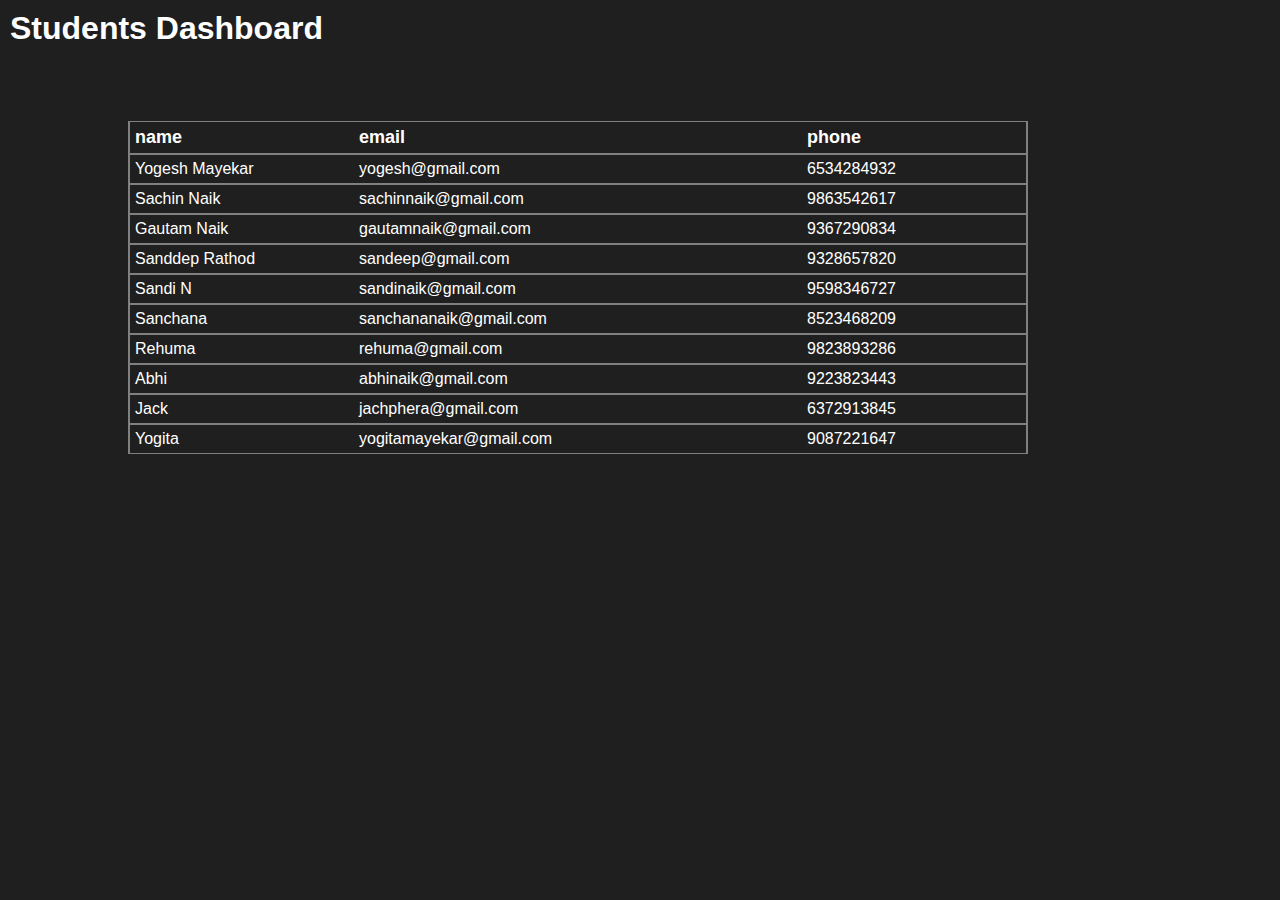
<file: Web Development- Assignments/Assignment 3 -WebDev/Q10/index.html>
<!DOCTYPE html>
<html lang="en">
<head>
    <meta charset="UTF-8">
    <meta name="viewport" content="width=device-width, initial-scale=1.0">
    <link rel="stylesheet" href="style.css">
    <title>Student dashboard</title>
</head>
<body>
    <main>
        <h1>Students dashboard</h1>
        <div class="container1">
            <div class="name">
                <p class="special">name</p>
                <p>Yogesh Mayekar</p>
                <p>Sachin Naik</p>
                <p>Gautam Naik</p>
                <p>Sanddep Rathod</p>
                <p>Sandi N</p>
                <p>Sanchana</p>
                <p>Rehuma</p>
                <p>Abhi</p>
                <p>Jack</p>
                <p>Yogita</p>
            </div>
            <div class="email">
                <p class="special">email</p>
                <p>yogesh@gmail.com</p>
                <p>sachinnaik@gmail.com</p>
                <p>gautamnaik@gmail.com</p>
                <p>sandeep@gmail.com</p>
                <p>sandinaik@gmail.com</p>
                <p>sanchananaik@gmail.com</p>
                <p>rehuma@gmail.com</p>
                <p>abhinaik@gmail.com</p>
                <p>jachphera@gmail.com</p>
                <p>yogitamayekar@gmail.com</p>
            </div>

            <div class="phone">
                <p class="special">phone</p>
                <p>6534284932</p>
                <p>9863542617</p>
                <p>9367290834</p>
                <p>9328657820</p>
                <p>9598346727</p>
                <p>8523468209</p>
                <p>9823893286</p>
                <p>9223823443</p>
                <p>6372913845</p>
                <p>9087221647</p>
            </div>
        </div>
    </main>
</body>
</html>
</file>
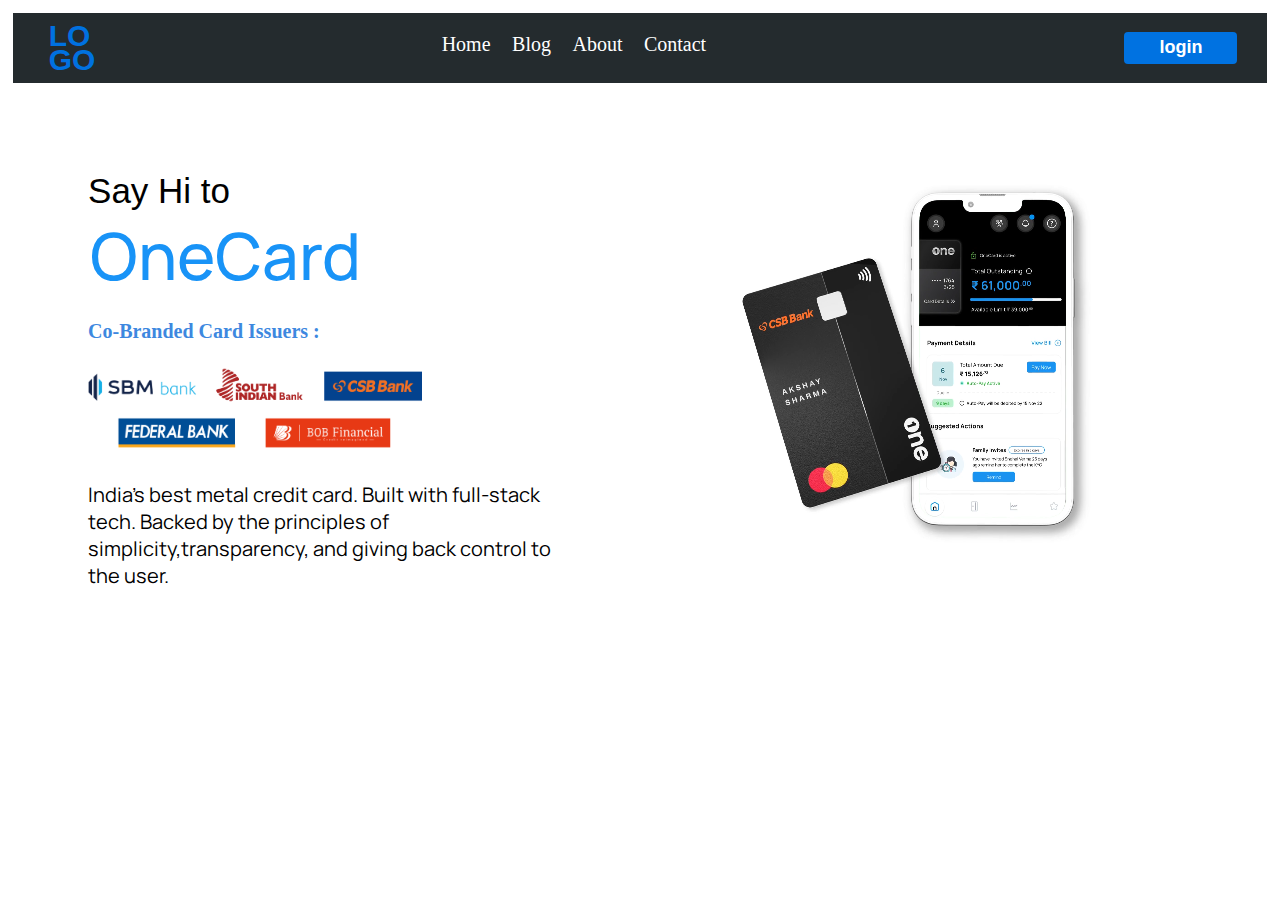
<file: Web Development- Assignments/Assignment 3 -WebDev/Q6/index.html>
<!DOCTYPE html>
<html lang="en">

<head>
    <meta charset="UTF-8">
    <meta name="viewport" content="width=device-width, initial-scale=1.0">
    <link rel="stylesheet" href="style.css">
    <link rel="stylesheet" href="container1.css">
    <title>Assignment 3</title>
</head>

<body>
    <header>
        <nav class="navbar">
            <div class="logo">
                <h1>LO <br>GO</h1>
            </div>
            <div class="navigation_link">
                <ul>
                    <li><a href="#">Home</a></li>
                    <li><a href="#">blog</a></li>
                    <li><a href="#">about</a></li>
                    <li><a href="#">contact</a></li>
                </ul>
            </div>
            <div class="button">
                <button>login</button>
            </div>

            <div class="hamburger_menu">
                <input type="checkbox">
                <div class="hamberguer_line">
                    <span class="line line1"></span>
                    <span class="line line2"></span>
                    <span class="line line3"></span>
                </div>
                <ul class="menu_iteam">
                    <li><a href="#">Home</a></li>
                    <li><a href="#">blog</a></li>
                    <li><a href="#">about</a></li>
                    <li><a href="#">contact</a></li>
                    <button>login</button>
                </ul>
            </div>
        </nav>
    </header>

    <main>
        <div class="container1">
            <div class="section section1">
                <div class="box1">
                    <span class="small_heading">Say Hi to</span>
                    <br>
                    <span class="big_heading">OneCard</span>
                </div>
                <div class="box2">
                    <span>co-branded card issuers :</span>
                </div>
                <div class="box3">
                    <img src="./pic.png" alt="">
                </div>
                <div class="box4">
                    <p>India's best metal credit card. Built with full-stack tech. Backed by the principles of
                        simplicity,transparency, and giving back control to the user.</p>
                </div>
            </div>
            <div class="section section2">
                <video autoplay muted loop>
                    <source src="./getOneCard.mp4" type="video/mp4">
                </video>
            </div>
        </div>
    </main>
</body>

</html>
</file>
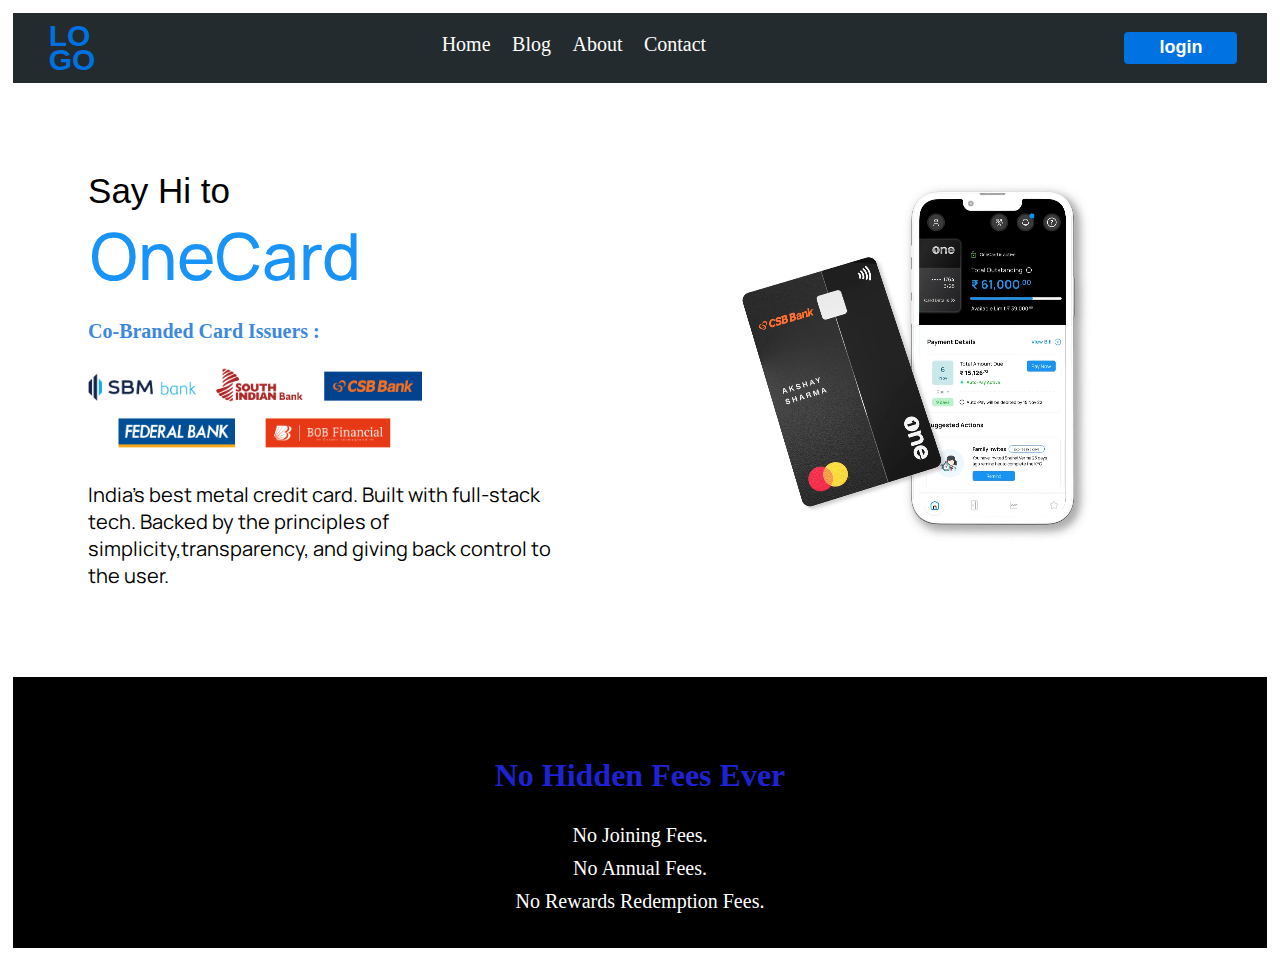
<file: Web Development- Assignments/Assignment 3 -WebDev/Q8/index.html>
<!DOCTYPE html>
<html lang="en">

<head>
    <meta charset="UTF-8">
    <meta name="viewport" content="width=device-width, initial-scale=1.0">
    <link rel="stylesheet" href="style.css">
    <title>responsive site</title>
</head>

<body>
    <header>
        <nav class="navbar">
            <div class="logo">
                <h1>LO <br>GO</h1>
            </div>
            <div class="navigation_link">
                <ul>
                    <li><a href="#">Home</a></li>
                    <li><a href="#">blog</a></li>
                    <li><a href="#">about</a></li>
                    <li><a href="#">contact</a></li>
                </ul>
            </div>
            <div class="button">
                <button>login</button>
            </div>

            <div class="hamburger_menu">
                <input type="checkbox">
                <div class="hamberguer_line">
                    <span class="line line1"></span>
                    <span class="line line2"></span>
                    <span class="line line3"></span>
                </div>
                <ul class="menu_iteam">
                    <li><a href="#">Home</a></li>
                    <li><a href="#">blog</a></li>
                    <li><a href="#">about</a></li>
                    <li><a href="#">contact</a></li>
                    <button>login</button>
                </ul>
            </div>
        </nav>
    </header>

    <main>
        <div class="container1">
            <div class="section section1">
                <div class="box1">
                    <span class="small_heading">Say Hi to</span>
                    <br>
                    <span class="big_heading">OneCard</span>
                </div>
                <div class="box2">
                    <span>co-branded card issuers :</span>
                </div>
                <div class="box3">
                    <img src="../Q6/pic.png" alt="">
                </div>
                <div class="box4">
                    <p>India's best metal credit card. Built with full-stack tech. Backed by the principles of
                        simplicity,transparency, and giving back control to the user.</p>
                </div>
            </div>
            <div class="section section2">
                <video autoplay muted loop>
                    <source src="../Q6/getOneCard.mp4" type="video/mp4">
                </video>
            </div>
        </div>
    </main>

    <footer>
        <div class="container2">
           <div class="block1">
            <h1>No hidden fees ever</h1>
           </div>
           <div class="block2">
            <p>no joining fees.</p>
            <p>no annual fees.</p>
            <p>no rewards redemption fees.</p>
           </div>
        </div>
    </footer>
</body>

</html>
</file>
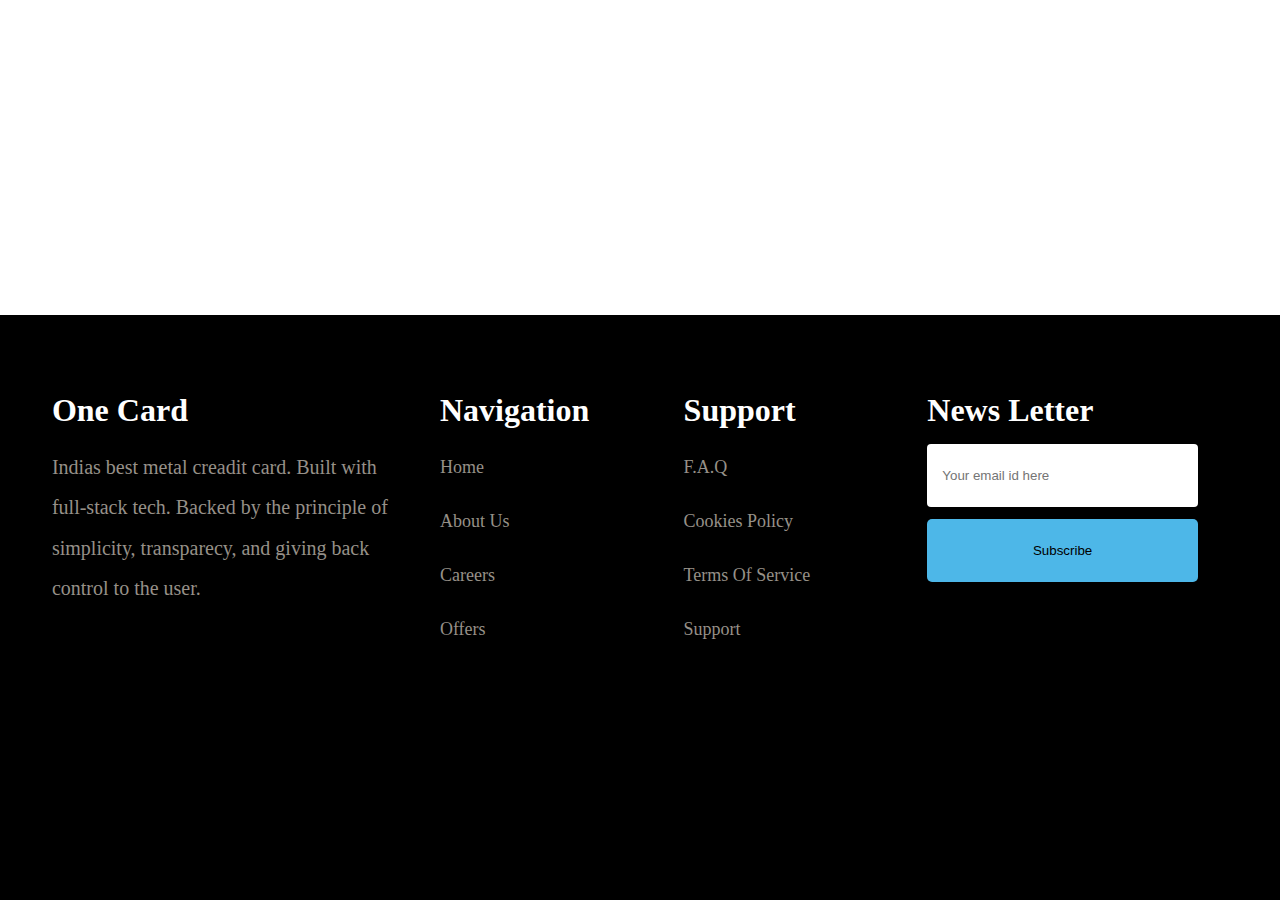
<file: Web Development- Assignments/Assignment 3 -WebDev/Q9/index.html>
<!DOCTYPE html>
<html lang="en">
<head>
    <meta charset="UTF-8">
    <meta name="viewport" content="width=device-width, initial-scale=1.0">
    <link rel="stylesheet" href="./Style.css">
    <title>Responsive Footer</title>
</head>
<body>
    <footer>
        <div class="container">
            <div class="item1">
                <h1>One Card</h1>
                <p>Indias best metal creadit card. Built with full-stack tech. Backed by the principle of simplicity, transparecy, and giving back control to the user.</p>
            </div>
            <div class="item2">
                <h1>Navigation</h1>
                <ul>
                    <li>Home</li>
                    <li>About Us</li>
                    <li>Careers</li>
                    <li>Offers</li>
                </ul>
            </div>
            <div class="item3">
                <h1>Support</h1>
                <ul>
                    <li>F.A.Q</li>
                    <li>Cookies Policy</li>
                    <li>Terms Of Service</li>
                    <li>Support</li>
                </ul>
            </div>
            <div class="item4">
                <h1>News Letter</h1>
                <form action="" class="form1">
                    <input type="email" placeholder="Your email id here" name="email">
                    <button>Subscribe</button>
                </form>
            </div>
        </div>
    </footer>
</body>
</html>
</file>
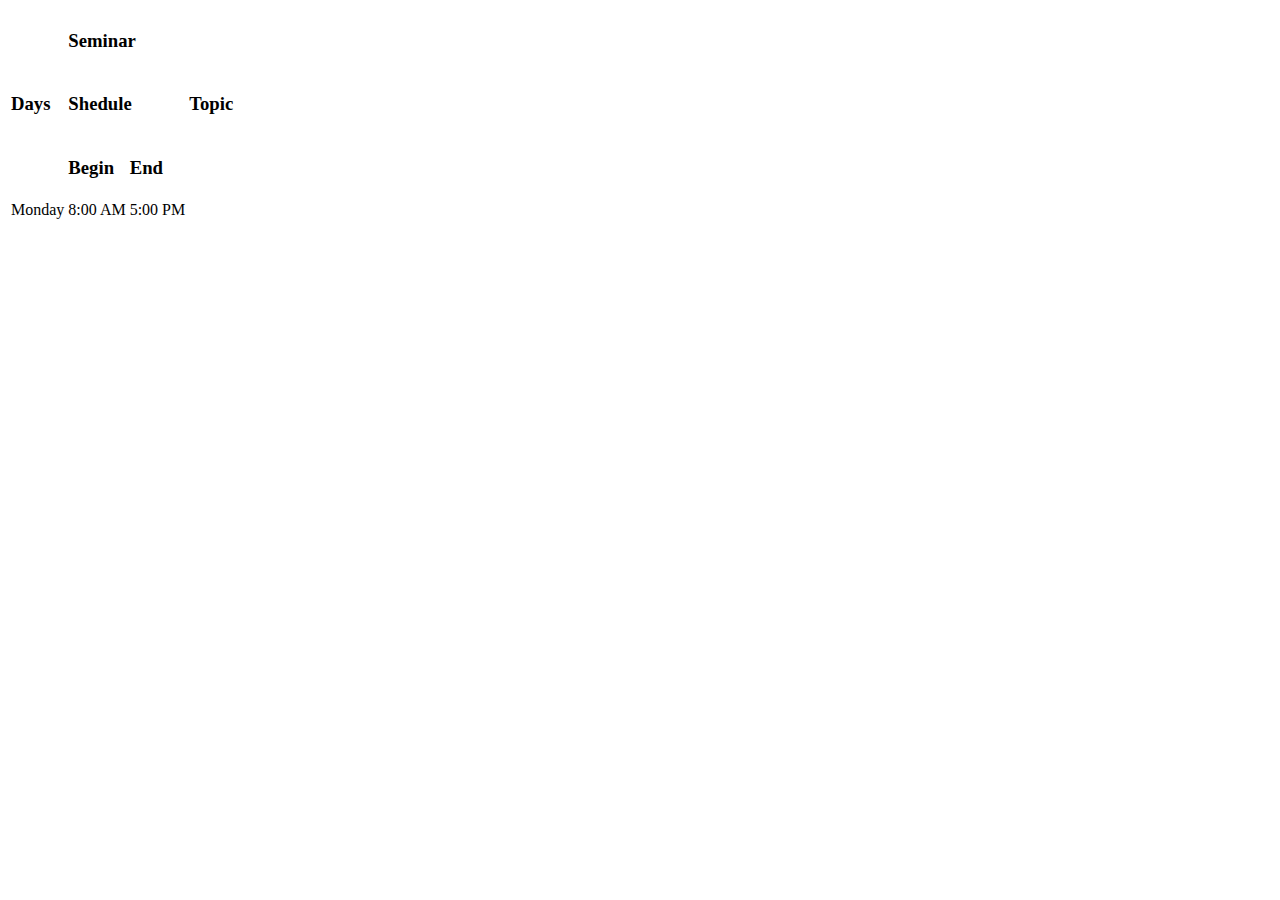
<file: Web Development- Assignments/Assignment 1 - WebDev/Q10.html>
<!-- Q.10 Write Html code so that it looks like the below image -->
<!DOCTYPE html>
<html lang="en">
<head>
    <meta charset="UTF-8">
    <meta name="viewport" content="width=device-width, initial-scale=1.0">
    <title>Table</title>
</head>
<body>
    <table>
        <thead>
            <tr>
                <td rowspan="3"><h3>Days</h3></td>
                <td colspan="2"><h3>Seminar</h3></td>
            </tr>
            <tr>
                <td colspan="2"><h3>Shedule</h3></td>
                <td><h3>Topic</h3></td>
            </tr>
            <tr>
                <td><h3>Begin</h3></td>
                <td><h3>End</h3></td>
            </tr>  
        </thead>
        <tbody>
            <tr>
                <td>Monday</td>
                <td>8:00 AM</td>
                <td>5:00 PM</td>
            </tr>
        </tbody>
    </table>
</body>
</html>
</file>
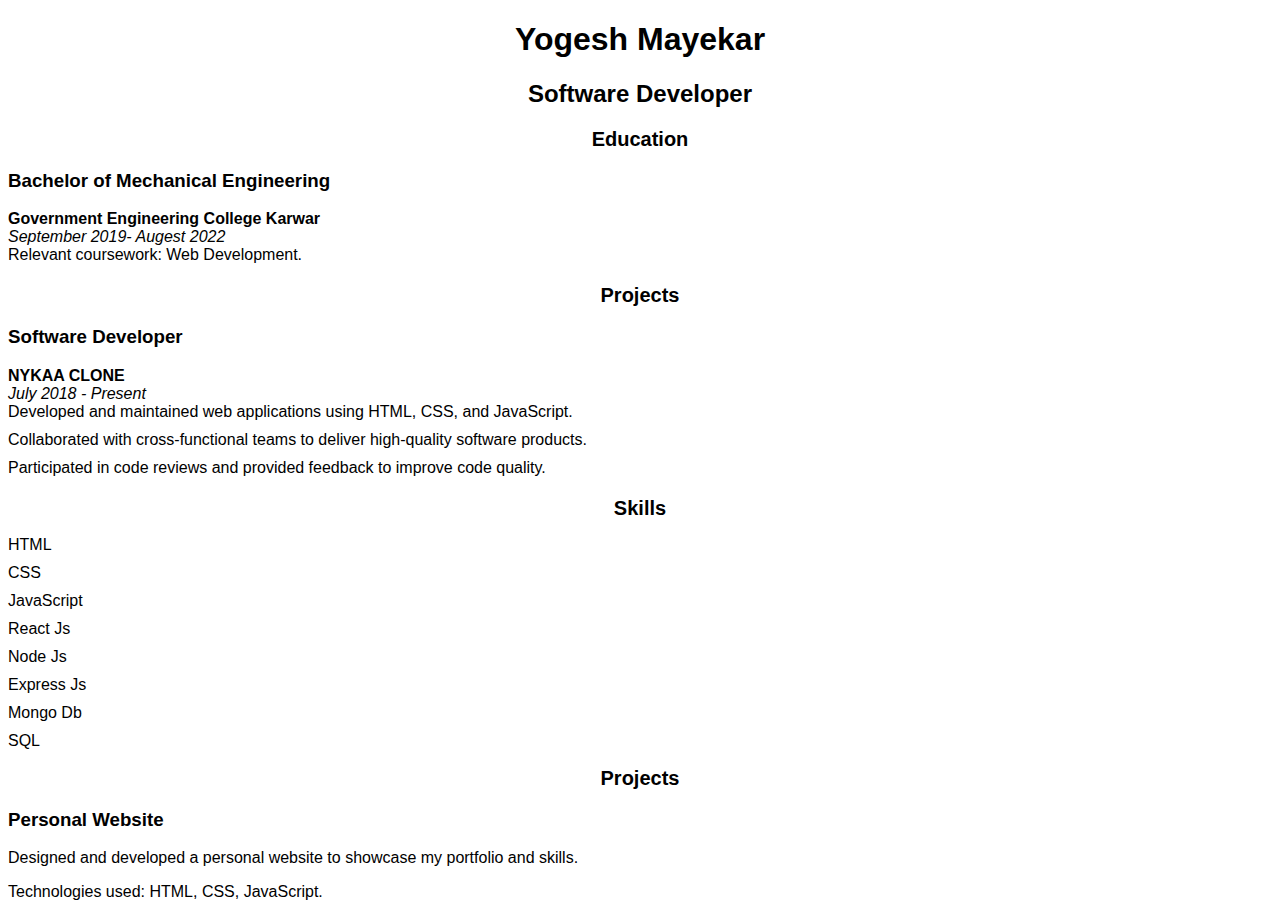
<file: Web Development- Assignments/Assignment 1 - WebDev/Q4.html>
<!DOCTYPE html>
<html>
<head>
  <title>Yogesh Resume</title>
  <style>
    body {
      font-family: Arial, sans-serif;
    }
    
    h1, h2 {
      text-align: center;
    }
    
    ul {
      list-style-type: none;
      padding: 0;
    }
    
    li {
      margin-bottom: 10px;
    }
    
    .section-title {
      font-size: 20px;
      font-weight: bold;
    }
    
    .subheading {
      font-size: 16px;
      font-weight: bold;
    }
    
    .date {
      font-style: italic;
    }
    
    .description {
      margin-bottom: 20px;
    }
  </style>
</head>
<body>
  <h1>Yogesh Mayekar</h1>
  <h2>Software Developer</h2>
  
  <section>
    <h2 class="section-title">Education</h2>
    <ul>
      <li>
        <h3>Bachelor of Mechanical Engineering</h3>
        <div class="subheading">Government Engineering College Karwar</div>
        <div class="date">September 2019- Augest 2022</div>
        <div class="description">Relevant coursework: Web Development.</div>
      </li>
    </ul>
  </section>
  
  <section>
    <h2 class="section-title">Projects</h2>
    <ul>
      <li>
        <h3>Software Developer</h3>
        <div class="subheading">NYKAA CLONE</div>
        <div class="date">July 2018 - Present</div>
        <div class="description">
          <ul>
            <li>Developed and maintained web applications using HTML, CSS, and JavaScript.</li>
            <li>Collaborated with cross-functional teams to deliver high-quality software products.</li>
            <li>Participated in code reviews and provided feedback to improve code quality.</li>
          </ul>
        </div>
      </li>
    </ul>
  </section>
  
  <section>
    <h2 class="section-title">Skills</h2>
    <ul>
      <li>HTML</li>
      <li>CSS</li>
      <li>JavaScript</li>
      <li>React Js</li>
      <li>Node Js</li>
      <li>Express Js</li>
      <li>Mongo Db</li>
      <li>SQL</li>
    </ul>
  </section>
  
  <section>
    <h2 class="section-title">Projects</h2>
    <ul>
      <li>
        <h3>Personal Website</h3>
        <div class="description">
          <p>Designed and developed a personal website to showcase my portfolio and skills.</p>
          <p>Technologies used: HTML, CSS, JavaScript.</p>
        </div>
      </li>
    </ul>
  </section>
  
</body>
</html>
</file>
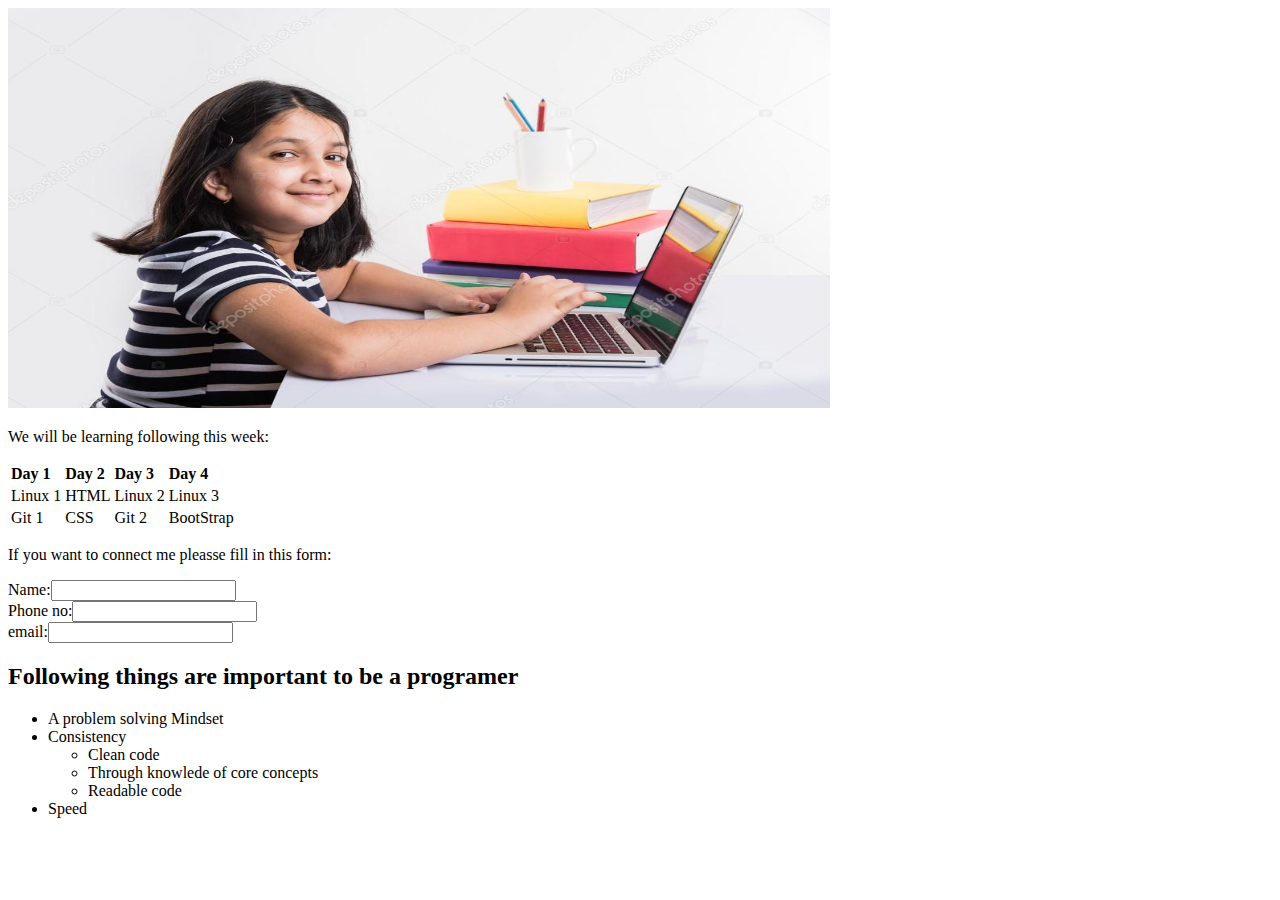
<file: Web Development- Assignments/Assignment 1 - WebDev/Q5.html>
<!-- Q.5 Write HTML code so that it looks like the below image -->
<!DOCTYPE html>
<html lang="en">
<head>
    <meta charset="UTF-8">
    <meta name="viewport" content="width=device-width, initial-scale=1.0">
    <title>Blog</title>
</head>
<body>
    <div>
    <img src="./depositphotos_115402154-stock-photo-cute-little-indian-girl-studying.jpg" width="65%" height="400vh" alt="">
    </div>
    <p>We will be learning following this week:</p>

    <table>
        <thead>
            <tr>
            <td><b>Day 1</b></td>
            <td><b>Day 2</b></td>
            <td><b>Day 3</b></td>
            <td><b>Day 4</b></td>
            </tr>
        </thead>
        <tbody>
            <tr>
                <td>Linux 1</td>
                <td>HTML</td>
                <td>Linux 2</td>
                <td>Linux 3</td>
            </tr>
            <tr>
                <td>Git 1</td>
                <td>CSS</td>
                <td>Git 2</td>
                <td>BootStrap</td>
            </tr>
        </tbody>
    </table>
    
    <form action="">
        <P>If you want to connect me pleasse fill in this form:</P>
        <label for="">Name:</label><input type="text"><br>
        <label for="">Phone no:</label><input type="number"><br>
        <label for="">email:</label><input type="email"><br>
    </form>


    <h2>Following things are important to be a programer </h2>
    <ul>
        <li>A problem solving Mindset</li>
        <li>Consistency
            <ul>
                <li>Clean code</li>
                <li>Through knowlede of core concepts</li>
                <li>Readable code</li>
            </ul>
        </li>
        <li>Speed</li>
    </ul>
</body>
</html>
</file>
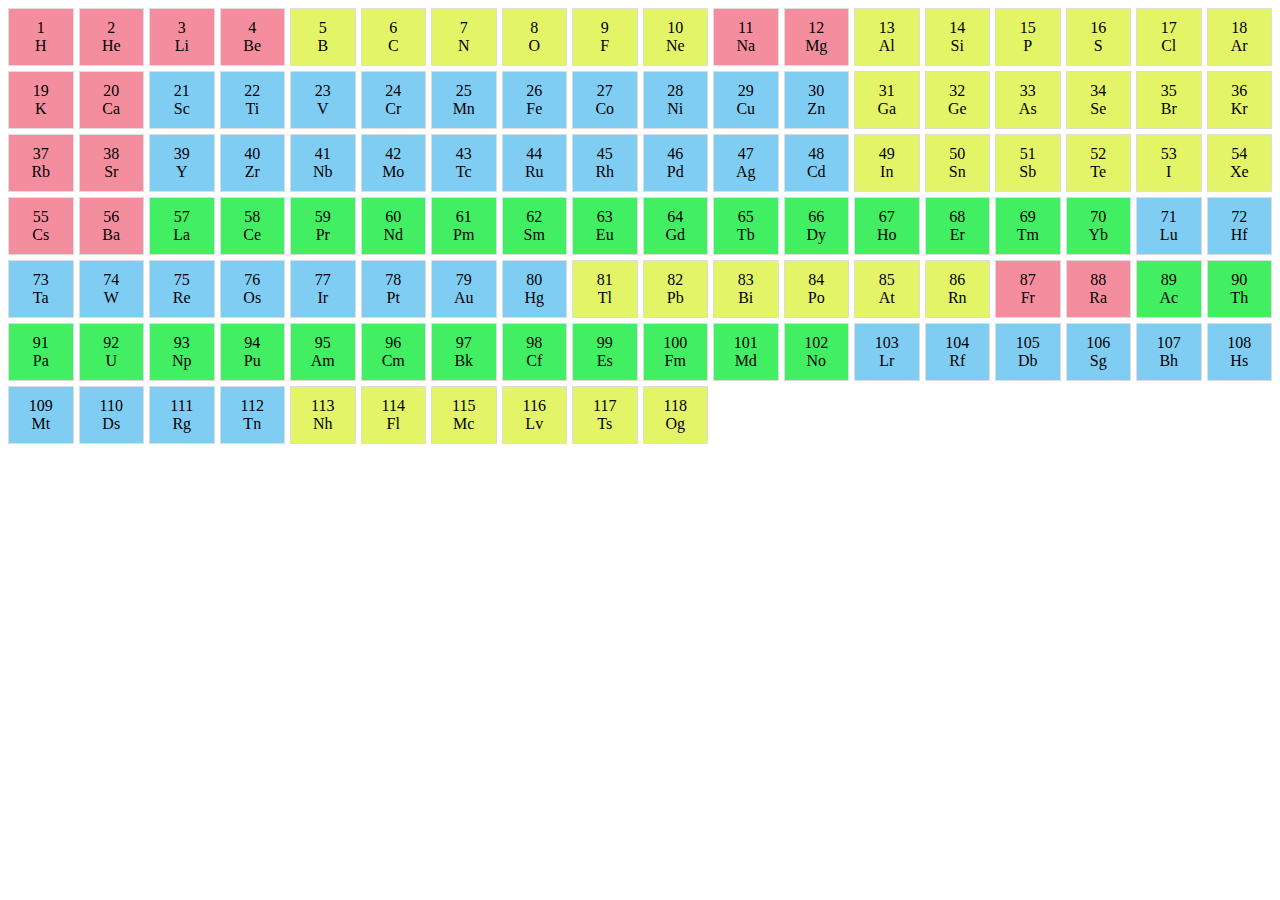
<file: Web Development- Assignments/Assignment 2 -WebDevelopment/perodicTable.html>
<!DOCTYPE html>
<html lang="en">
<head>
    <meta charset="UTF-8">
    <meta name="viewport" content="width=device-width, initial-scale=1.0">
    <title>Perodic Table</title>
</head>
<body>
    <!DOCTYPE html>
<html>
<head>
  <title>Periodic Table</title>
  <style>
    .periodic-table {
      display: grid;
      grid-template-columns: repeat(18, 1fr);
      grid-gap: 5px;
    }
    
    .element {
      border: 1px solid #ddd;
      padding: 10px;
      text-align: center;
    }
    
    .element.symbol {
      font-weight: bold;
      font-size: 18px;
    }
    
    .element.atomic-number {
      font-size: 12px;
    }
    
    .group1 {
      background-color: #f48e9f;
    }
    
    .group2 {
      background-color: #e3f466;
    }

    .group3 {
      background-color: #80cdf4;
    }
    
    .group4 {
      background-color: #42ee62;
    }
    
    /* Add more group styles as needed */
  </style>
</head>
<body>
  <div class="periodic-table">
    <div class="element group1">
      <div class="atomic-number">1</div>
      <div class="symbol">H</div>
    </div>
    <div class="element group1">
      <div class="atomic-number">2</div>
      <div class="symbol">He</div>
    </div>
    <div class="element group1">
      <div class="atomic-number">3</div>
      <div class="symbol">Li</div>
    </div>
    <div class="element group1">
      <div class="atomic-number">4</div>
      <div class="symbol">Be</div>
    </div>
    <div class="element group2">
      <div class="atomic-number">5</div>
      <div class="symbol">B</div>
    </div>
    <div class="element group2">
      <div class="atomic-number">6</div>
      <div class="symbol">C</div>
    </div>
    <div class="element group2">
      <div class="atomic-number">7</div>
      <div class="symbol">N</div>
    </div>
    <div class="element group2">
      <div class="atomic-number">8</div>
      <div class="symbol">O</div>
    </div>
    <div class="element group2">
      <div class="atomic-number">9</div>
      <div class="symbol">F</div>
    </div>
    <div class="element group2">
      <div class="atomic-number">10</div>
      <div class="symbol">Ne</div>
    </div>
    <div class="element group1">
      <div class="atomic-number">11</div>
      <div class="symbol">Na</div>
    </div>
    <div class="element group1">
      <div class="atomic-number">12</div>
      <div class="symbol">Mg</div>
    </div>
    <div class="element group2">
      <div class="atomic-number">13</div>
      <div class="symbol">Al</div>
    </div>
    <div class="element group2">
      <div class="atomic-number">14</div>
      <div class="symbol">Si</div>
    </div>
    <div class="element group2">
      <div class="atomic-number">15</div>
      <div class="symbol">P</div>
    </div>
    <div class="element group2">
      <div class="atomic-number">16</div>
      <div class="symbol">S</div>
    </div>
    <div class="element group2">
      <div class="atomic-number">17</div>
      <div class="symbol">Cl</div>
    </div>
    <div class="element group2">
      <div class="atomic-number">18</div>
      <div class="symbol">Ar</div>
    </div>
    <div class="element group1">
      <div class="atomic-number">19</div>
      <div class="symbol">K</div>
    </div>
    <div class="element group1">
      <div class="atomic-number">20</div>
      <div class="symbol">Ca</div>
    </div>
    <div class="element group3">
      <div class="atomic-number">21</div>
      <div class="symbol">Sc</div>
    </div>
    <div class="element group3">
      <div class="atomic-number">22</div>
      <div class="symbol">Ti</div>
    </div>
    <div class="element group3">
      <div class="atomic-number">23</div>
      <div class="symbol">V</div>
    </div>
    <div class="element group3">
      <div class="atomic-number">24</div>
      <div class="symbol">Cr</div>
    </div>
    <div class="element group3">
      <div class="atomic-number">25</div>
      <div class="symbol">Mn</div>
    </div>
    <div class="element group3">
      <div class="atomic-number">26</div>
      <div class="symbol">Fe</div>
    </div>
    <div class="element group3">
      <div class="atomic-number">27</div>
      <div class="symbol">Co</div>
    </div>
    <div class="element group3">
      <div class="atomic-number">28</div>
      <div class="symbol">Ni</div>
    </div>
    <div class="element group3">
      <div class="atomic-number">29</div>
      <div class="symbol">Cu</div>
    </div>
    <div class="element group3">
      <div class="atomic-number">30</div>
      <div class="symbol">Zn</div>
    </div>
    <div class="element group2">
      <div class="atomic-number">31</div>
      <div class="symbol">Ga</div>
    </div>
    <div class="element group2">
      <div class="atomic-number">32</div>
      <div class="symbol">Ge</div>
    </div>
    <div class="element group2">
      <div class="atomic-number">33</div>
      <div class="symbol">As</div>
    </div>
    <div class="element group2">
      <div class="atomic-number">34</div>
      <div class="symbol">Se</div>
    </div>
    <div class="element group2">
      <div class="atomic-number">35</div>
      <div class="symbol">Br</div>
    </div>
    <div class="element group2">
      <div class="atomic-number">36</div>
      <div class="symbol">Kr</div>
    </div>
    <div class="element group1">
      <div class="atomic-number">37</div>
      <div class="symbol">Rb</div>
    </div>
    <div class="element group1">
      <div class="atomic-number">38</div>
      <div class="symbol">Sr</div>
    </div>
    <div class="element group3">
      <div class="atomic-number">39</div>
      <div class="symbol">Y</div>
    </div>
    <div class="element group3">
      <div class="atomic-number">40</div>
      <div class="symbol">Zr</div>
    </div>
    <div class="element group3">
      <div class="atomic-number">41</div>
      <div class="symbol">Nb</div>
    </div>
    <div class="element group3">
      <div class="atomic-number">42</div>
      <div class="symbol">Mo</div>
    </div>
    <div class="element group3">
      <div class="atomic-number">43</div>
      <div class="symbol">Tc</div>
    </div>
    <div class="element group3">
      <div class="atomic-number">44</div>
      <div class="symbol">Ru</div>
    </div>
    <div class="element group3">
      <div class="atomic-number">45</div>
      <div class="symbol">Rh</div>
    </div>
    <div class="element group3">
      <div class="atomic-number">46</div>
      <div class="symbol">Pd</div>
    </div>
    <div class="element group3">
      <div class="atomic-number">47</div>
      <div class="symbol">Ag</div>
    </div>
    <div class="element group3">
      <div class="atomic-number">48</div>
      <div class="symbol">Cd</div>
    </div>
    <div class="element group2">
      <div class="atomic-number">49</div>
      <div class="symbol">In</div>
    </div>
    <div class="element group2">
      <div class="atomic-number">50</div>
      <div class="symbol">Sn</div>
    </div>
    <div class="element group2">
      <div class="atomic-number">51</div>
      <div class="symbol">Sb</div>
    </div>
    <div class="element group2">
      <div class="atomic-number">52</div>
      <div class="symbol">Te</div>
    </div>
    <div class="element group2">
      <div class="atomic-number">53</div>
      <div class="symbol">I</div>
    </div>
    <div class="element group2">
      <div class="atomic-number">54</div>
      <div class="symbol">Xe</div>
    </div>
    <div class="element group1">
      <div class="atomic-number">55</div>
      <div class="symbol">Cs</div>
    </div>
    <div class="element group1">
      <div class="atomic-number">56</div>
      <div class="symbol">Ba</div>
    </div>
    <div class="element group4">
      <div class="atomic-number">57</div>
      <div class="symbol">La</div>
    </div>
    <div class="element group4">
      <div class="atomic-number">58</div>
      <div class="symbol">Ce</div>
    </div>
    <div class="element group4">
      <div class="atomic-number">59</div>
      <div class="symbol">Pr</div>
    </div>
    <div class="element group4">
      <div class="atomic-number">60</div>
      <div class="symbol">Nd</div>
    </div>
    <div class="element group4">
      <div class="atomic-number">61</div>
      <div class="symbol">Pm</div>
    </div>
    <div class="element group4">
      <div class="atomic-number">62</div>
      <div class="symbol">Sm</div>
    </div>
    <div class="element group4">
      <div class="atomic-number">63</div>
      <div class="symbol">Eu</div>
    </div>
    <div class="element group4">
      <div class="atomic-number">64</div>
      <div class="symbol">Gd</div>
    </div>
    <div class="element group4">
      <div class="atomic-number">65</div>
      <div class="symbol">Tb</div>
    </div>
    <div class="element group4">
      <div class="atomic-number">66</div>
      <div class="symbol">Dy</div>
    </div>
    <div class="element group4">
      <div class="atomic-number">67</div>
      <div class="symbol">Ho</div>
    </div>
    <div class="element group4">
      <div class="atomic-number">68</div>
      <div class="symbol">Er</div>
    </div>
    <div class="element group4">
      <div class="atomic-number">69</div>
      <div class="symbol">Tm</div>
    </div>
    <div class="element group4">
      <div class="atomic-number">70</div>
      <div class="symbol">Yb</div>
    </div>
    <div class="element group3">
      <div class="atomic-number">71</div>
      <div class="symbol">Lu</div>
    </div>
    <div class="element group3">
      <div class="atomic-number">72</div>
      <div class="symbol">Hf</div>
    </div>
    <div class="element group3">
      <div class="atomic-number">73</div>
      <div class="symbol">Ta</div>
    </div>
    <div class="element group3">
      <div class="atomic-number">74</div>
      <div class="symbol">W</div>
    </div>
    <div class="element group3">
      <div class="atomic-number">75</div>
      <div class="symbol">Re</div>
    </div>
    <div class="element group3">
      <div class="atomic-number">76</div>
      <div class="symbol">Os</div>
    </div>
    <div class="element group3">
      <div class="atomic-number">77</div>
      <div class="symbol">Ir</div>
    </div>
    <div class="element group3">
      <div class="atomic-number">78</div>
      <div class="symbol">Pt</div>
    </div>
    <div class="element group3">
      <div class="atomic-number">79</div>
      <div class="symbol">Au</div>
    </div>
    <div class="element group3">
      <div class="atomic-number">80</div>
      <div class="symbol">Hg</div>
    </div>
    <div class="element group2">
      <div class="atomic-number">81</div>
      <div class="symbol">Tl</div>
    </div>
    <div class="element group2">
      <div class="atomic-number">82</div>
      <div class="symbol">Pb</div>
    </div>
    <div class="element group2">
      <div class="atomic-number">83</div>
      <div class="symbol">Bi</div>
    </div>
    <div class="element group2">
      <div class="atomic-number">84</div>
      <div class="symbol">Po</div>
    </div>
    <div class="element group2">
      <div class="atomic-number">85</div>
      <div class="symbol">At</div>
    </div>
    <div class="element group2">
      <div class="atomic-number">86</div>
      <div class="symbol">Rn</div>
    </div>
    <div class="element group1">
      <div class="atomic-number">87</div>
      <div class="symbol">Fr</div>
    </div>
    <div class="element group1">
      <div class="atomic-number">88</div>
      <div class="symbol">Ra</div>
    </div>
    <div class="element group4">
      <div class="atomic-number">89</div>
      <div class="symbol">Ac</div>
    </div>
    <div class="element group4">
      <div class="atomic-number">90</div>
      <div class="symbol">Th</div>
    </div>
    <div class="element group4">
      <div class="atomic-number">91</div>
      <div class="symbol">Pa</div>
    </div>
    <div class="element group4">
      <div class="atomic-number">92</div>
      <div class="symbol">U</div>
    </div>
    <div class="element group4">
      <div class="atomic-number">93</div>
      <div class="symbol">Np</div>
    </div>
    <div class="element group4">
      <div class="atomic-number">94</div>
      <div class="symbol">Pu</div>
    </div>
    <div class="element group4">
      <div class="atomic-number">95</div>
      <div class="symbol">Am</div>
    </div>
    <div class="element group4">
      <div class="atomic-number">96</div>
      <div class="symbol">Cm</div>
    </div>
    <div class="element group4">
      <div class="atomic-number">97</div>
      <div class="symbol">Bk</div>
    </div>
    <div class="element group4">
      <div class="atomic-number">98</div>
      <div class="symbol">Cf</div>
    </div>
    <div class="element group4">
      <div class="atomic-number">99</div>
      <div class="symbol">Es</div>
    </div>
    <div class="element group4">
      <div class="atomic-number">100</div>
      <div class="symbol">Fm</div>
    </div>
    <div class="element group4">
      <div class="atomic-number">101</div>
      <div class="symbol">Md</div>
    </div>
    <div class="element group4">
      <div class="atomic-number">102</div>
      <div class="symbol">No</div>
    </div>
    <div class="element group3">
      <div class="atomic-number">103</div>
      <div class="symbol">Lr</div>
    </div>
    <div class="element group3">
      <div class="atomic-number">104</div>
      <div class="symbol">Rf</div>
    </div>
    <div class="element group3">
      <div class="atomic-number">105</div>
      <div class="symbol">Db</div>
    </div>
    <div class="element group3">
      <div class="atomic-number">106</div>
      <div class="symbol">Sg</div>
    </div>
    <div class="element group3">
      <div class="atomic-number">107</div>
      <div class="symbol">Bh</div>
    </div>
    <div class="element group3">
      <div class="atomic-number">108</div>
      <div class="symbol">Hs</div>
    </div>
    <div class="element group3">
      <div class="atomic-number">109</div>
      <div class="symbol">Mt</div>
    </div>
    <div class="element group3">
      <div class="atomic-number">110</div>
      <div class="symbol">Ds</div>
    </div>
    <div class="element group3">
      <div class="atomic-number">111</div>
      <div class="symbol">Rg</div>
    </div>
    <div class="element group3">
      <div class="atomic-number">112</div>
      <div class="symbol">Tn</div>
    </div>
    <div class="element group2">
      <div class="atomic-number">113</div>
      <div class="symbol">Nh</div>
    </div>
    <div class="element group2">
      <div class="atomic-number">114</div>
      <div class="symbol">Fl</div>
    </div>
    <div class="element group2">
      <div class="atomic-number">115</div>
      <div class="symbol">Mc</div>
    </div>
    <div class="element group2">
      <div class="atomic-number">116</div>
      <div class="symbol">Lv</div>
    </div>
    <div class="element group2">
      <div class="atomic-number">117</div>
      <div class="symbol">Ts</div>
    </div>
    <div class="element group2">
      <div class="atomic-number">118</div>
      <div class="symbol">Og</div>
    </div>
    
  </div>
</body>
</html>

</body>
</html>
</file>
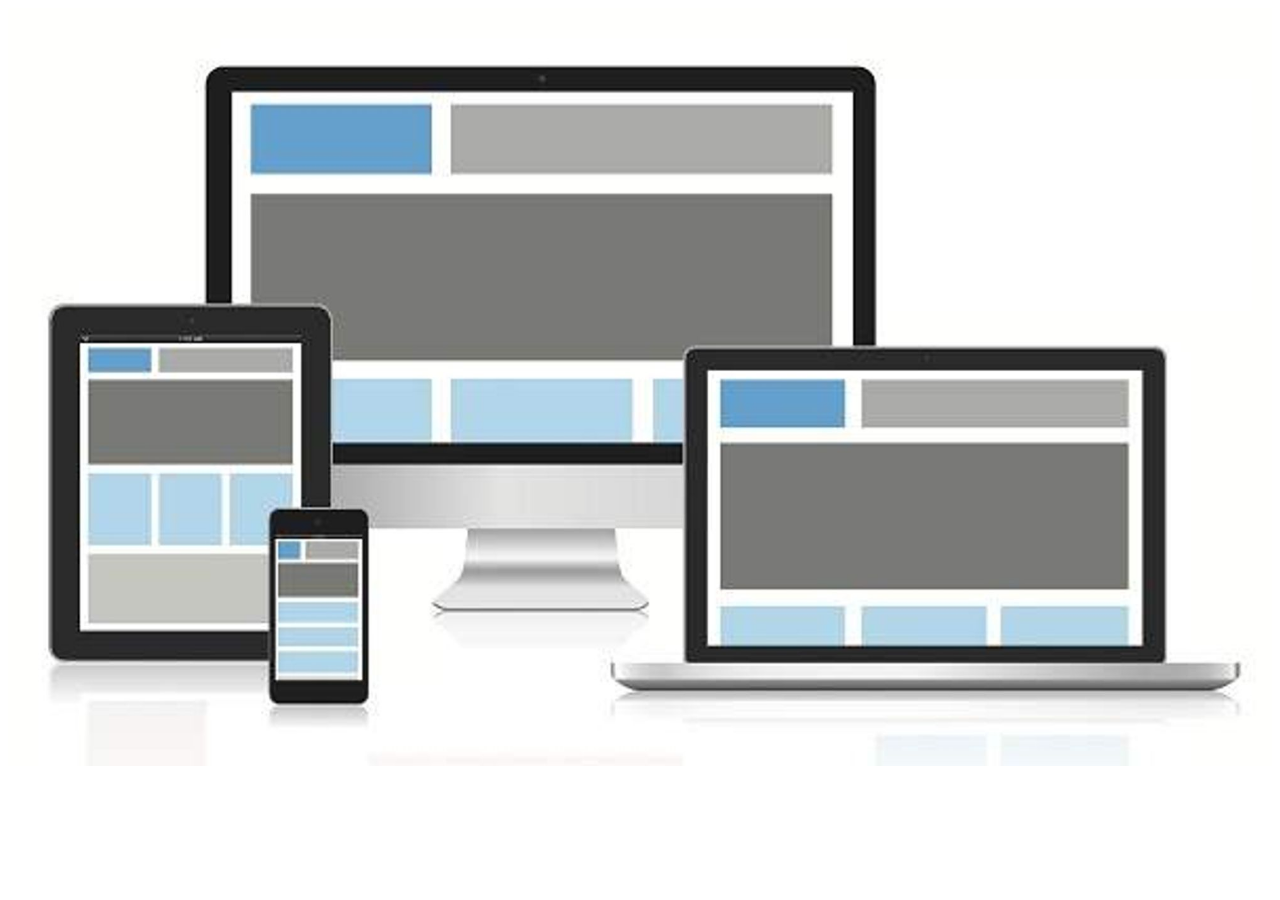
<file: Web Development- Assignments/Assignment 2 -WebDevelopment/Responsive.html>
<!DOCTYPE html>
<html lang="en">
<head>
    <meta charset="UTF-8">
    <meta name="viewport" content="width=device-width, initial-scale=1.0">
    <title>Responsive</title>
</head>
<body>
    <img src="./responsive.jpg" width="100%" height="100%" alt="This is Image">
</body>
</html>
</file>
<file: Web Development- Assignments/Assignment 3 -WebDev/Q10/style.css>
*{
    margin: 0;
    padding: 0;
    box-sizing: border-box;
    font-family: Arial, Helvetica, sans-serif;
}
body{
    color: white;
    background-color: #1F1F1F;
}
main h1{
    padding: 10px;
    text-transform: capitalize;
}
.container1{
    display:grid;
    width: 900px;
    grid-template-columns: 1fr 2fr 1fr;
    margin: 5% 10%;
    border-left: 2px solid gray;
    border-right: 2px solid gray;
}
.container1 p{
    border-bottom: 1px solid gray;
    border-top: 1px solid gray;
}
p{
    padding: 5px;
}
.special{
    font-weight: bold;
    font-size: 18px;
}

@media screen and (max-width:640px) {
  main{
    overflow-x: scroll;
  }
  .phone{
    display: block;
  }
}
</file>
<file: Web Development- Assignments/Assignment 3 -WebDev/Q6/style.css>
* {
    margin: 0;
    padding: 0;
    box-sizing: border-box;
  }

  .navbar {
    display: grid;
    grid-template-columns: 1.2fr 2fr 1fr;
    grid-template-rows: 70px;
    background-color: #242b2e;
    margin: 1%;
  }
 
  .logo {
    display: flex;
    align-items: center;
    padding-left: 10%;
  }
  .logo h1 {
    font-size: 30px;
    font-family: Verdana, Geneva, Tahoma, sans-serif;
    font-weight: bolder;
    line-height: 0.8;
    color: #0071e0;
    cursor: pointer;
  }
  
  .navigation_link ul {
    display: flex;
    /* justify-content:center; */
    padding-left: 10%;
    align-items: center;
  }
  .navigation_link ul li {
    list-style: none;
    padding: 3.8% 2%;
  }
  .navigation_link ul li a {
    text-decoration: none;
    font-size: 20px;
    text-transform: capitalize;
    color: white;
  }
  
  .button {
    display: flex;
    justify-content: right;
    align-items: center;
    margin-right: 10%;
  }
  .button button {
    font-size: 18px;
    font-weight: 600;
    padding: 2% 13%;
    color: white;
    border: none;
    border-radius: 4px;
    background-color: #0072e1;
    cursor: pointer;
  }
  .button button:hover{
    background-color: #1860a9;
  }
  
  .hamburger_menu {
    display: none;
  } 
  @media screen and (max-width: 640px) {
    .button {
      display: none;
    }
    .logo h1{
  font-size: 20px;
    }
    .navigation_link {
      display: none;
    }
    .hamburger_menu {
      display: grid;
      justify-content: flex-end;
      grid-template-columns: 150px;
      justify-self: end;
      position: absolute;
    }
    input {
      position: relative;
      margin-top: 20px;
      margin-right: 10px;
      margin-left: 50px;
      width: 45px;
      height: 30px;
      z-index: 5;
      opacity: 0;
    }
    .hamberguer_line {
      position: absolute;
      margin-top: 20px;
      margin-right: 10px;
      margin-left: 50px;
      width: 45px;
      height: 30px;
      z-index: 2;
      display: flex;
      flex-direction: column;
      justify-content: space-between;
    }
    .hamberguer_line .line {
      display: block;
      height: 4px;
      width: 100%;
      background: #ffff;
      border-radius: 10px;
    }
  
    .hamburger_menu ul {
      padding-top: 50px;
      display: block;
      padding-right: 50px;
    }
    .hamburger_menu ul li {
      list-style: none;
      padding-bottom: 18px;
    }
    .hamburger_menu ul li a {
      text-decoration: none;
      text-transform: capitalize;
      font-size: 20px;
      color: #ffff;
      padding-left: 50px;
    }
    .menu_iteam {
      visibility: hidden;
      transform: translateZ(110%);
      transition: transform 0.5s ease-in-out;
      background: #242b2e;
    }
    button {
      font-size: 25px;
      margin-left: 20px;
      padding: 0 25px;
      background-color: #0072e1;
      border: none;
      border-radius: 10px;
      cursor: pointer;
      margin-bottom: 20px;
    }
    .hamburger_menu input[type="checkbox"]:checked ~ .menu_iteam {
      visibility: visible;
      transform: translateZ(0%);
    }
  }
</file>
<file: Web Development- Assignments/Assignment 3 -WebDev/Q6/container1.css>
@import url('https://fonts.googleapis.com/css2?family=Manrope&display=swap');
*{
    margin: 0;
    padding: 0;
    box-sizing: border-box;
}
.container1{
    display: grid;
    grid-template-columns: repeat(2,1fr);
    margin: 1%;
}
.section1{
    display: block;
    margin: 12%;
}
.small_heading{
    font-size: 35px;
    font-family: Arial, Helvetica, sans-serif;
    color:black;
    font-weight: 400;
}
.big_heading{
    font-size: 65px;
    font-family: 'Manrope', sans-serif;
    padding-left: 2px;
    font-weight: 500;
    color: #1893F7;
}
.box2{
    margin-top: 20px;
    font-size: 20px;
    text-transform: capitalize;
    color:#3d88df;
    font-weight: bold;
    margin-bottom: 5%;
}
.box3{
    margin-top: 2%;
    width: 70%;
    margin-bottom: 6%;
}

.box3 img{
    width: 100%;
}
.box4 p{
    font-size: 20px;
    font-family: 'Manrope', sans-serif;
}

.container1 video{
    width: 100%;
}

.section2{
    margin: 7% 20% 7% 10%;
}


@media screen and (max-width:640px) {

    .container1{
        display: block;
    }
}
</file>
<file: Web Development- Assignments/Assignment 3 -WebDev/Q8/style.css>
@import url('https://fonts.googleapis.com/css2?family=Manrope&display=swap');

* {
    margin: 0;
    padding: 0;
    box-sizing: border-box;
  }

  .navbar {
    display: grid;
    grid-template-columns: 1.2fr 2fr 1fr;
    grid-template-rows: 70px;
    background-color: #242b2e;
    margin: 1%;
  }
  .logo {
    display: flex;
    align-items: center;
    padding-left: 10%;
  }
  .logo h1 {
    font-size: 30px;
    font-family: Verdana, Geneva, Tahoma, sans-serif;
    font-weight: bolder;
    line-height: 0.8;
    color: #0071e0;
    cursor: pointer;
  }
  .navigation_link ul {
    display: flex;
    padding-left: 10%;
    align-items: center;
  }
  .navigation_link ul li {
    list-style: none;
    padding: 3.8% 2%;
  }
  .navigation_link ul li a {
    text-decoration: none;
    font-size: 20px;
    text-transform: capitalize;
    color: white;
  }
  .button {
    display: flex;
    justify-content: right;
    align-items: center;
    margin-right: 10%;
  }
  .button button {
    font-size: 18px;
    font-weight: 600;
    padding: 2% 13%;
    color: white;
    border: none;
    border-radius: 4px;
    background-color: #0072e1;
    cursor: pointer;
  }
  .button button:hover{
    background-color: #246ebd;
  }
  
  
  .hamburger_menu {
    display: none;
  } 

  
.container1{
    display: grid;
    grid-template-columns: repeat(2,1fr);
    margin: 1%;
}
.section1{
    display: block;
    margin: 12%;
}
.small_heading{
    font-size: 35px;
    font-family: Arial, Helvetica, sans-serif;
    color:black;
    font-weight: 400;
}
.big_heading{
    font-size: 65px;
    font-family: 'Manrope', sans-serif;
    padding-left: 2px;
    font-weight: 500;
    color: #1893F7;
}
.box2{
    margin-top: 20px;
    font-size: 20px;
    text-transform: capitalize;
    color:#3d88df;
    font-weight: bold;
    margin-bottom: 5%;
}
.box3{
    margin-top: 2%;
    width: 70%;
    margin-bottom: 6%;
}

.box3 img{
    width: 100%;
}
.box4 p{
    font-size: 20px;
    font-family: 'Manrope', sans-serif;
}

.container1 video{
    width: 100%;
}

.section2{
    margin: 7% 20% 7% 10%;
}


.container2{
    display: block;
    text-align: center;
    background-color:#000000;
    margin: 1%;
    padding-bottom: 25px;
}
.block1 h1{
    padding-top: 80px;
    padding-bottom: 30px;
    color:#1f22d3;
    text-transform: capitalize;
}
.block2 p{
    color: white;
    font-size: 20px;
    padding-bottom: 10px;
    text-transform: capitalize;
}

@media screen and (max-width: 640px) {
    .button {
      display: none;
    }
    .logo h1{
  font-size: 20px;
    }
    .navigation_link {
      display: none;
    }
    .hamburger_menu {
      display: grid;
      justify-content: flex-end;
      grid-template-columns: 150px;
      justify-self: end;
      position: absolute;
    }
    input {
      position: relative;
      margin-top: 20px;
      margin-right: 10px;
      margin-left: 50px;
      width: 45px;
      height: 30px;
      z-index: 5;
      opacity: 0;
    }
    .hamberguer_line {
      position: absolute;
      margin-top: 20px;
      margin-right: 10px;
      margin-left: 50px;
      width: 45px;
      height: 30px;
      z-index: 2;
      display: flex;
      flex-direction: column;
      justify-content: space-between;
    }
    .hamberguer_line .line {
      display: block;
      height: 4px;
      width: 100%;
      background: #ffff;
      border-radius: 10px;
    }
  
    .hamburger_menu ul {
      padding-top: 50px;
      display: block;
      padding-right: 50px;
    }
    .hamburger_menu ul li {
      list-style: none;
      padding-bottom: 18px;
    }
    .hamburger_menu ul li a {
      text-decoration: none;
      text-transform: capitalize;
      font-size: 20px;
      color: #ffff;
      padding-left: 50px;
    }
    .menu_iteam {
      visibility: hidden;
      transform: translateZ(110%);
      transition: transform 0.5s ease-in-out;
      background: #242b2e;
    }
    button {
      font-size: 25px;
      margin-left: 20px;
      padding: 0 25px;
      background-color: #0072e1;
      border: none;
      border-radius: 10px;
      cursor: pointer;
      margin-bottom: 20px;
    }
    .hamburger_menu input[type="checkbox"]:checked ~ .menu_iteam {
      visibility: visible;
      transform: translateZ(0%);
    }
    .container1{
        display: block;
    }
    .container2{
        display: block;
        text-align: center;
        background-color:#ffff;
        margin: 1%;
        padding-bottom: 25px;
    }
    .block1 h1{
        padding-top: 80px;
        padding-bottom: 30px;
        color:#1f22d3;
        text-transform: capitalize;
        font-weight: 500;
    }

    .block2 p{
        color:black;
        font-size: 20px;
        padding-bottom: 10px;
        text-transform: capitalize;
    }
}
</file>
<file: Web Development- Assignments/Assignment 3 -WebDev/Q9/Style.css>
* {
    margin: 0;
    padding: 0;
    box-sizing: border-box;
}

.container{
    background-color: #000000;
    position: absolute;
    bottom: 0%;
    width: 100%;
    display: flex;
    padding: 6% 3% 5% 3%;
    height: 65vh;
    justify-content:space-around;
}

.item1 h1, .item2 h1, .item3 h1, .item4 h1{
padding-bottom: 5%;
color: white;
}

.item1{
    width: 30%;
}

.item2, .item3{
    width: 18%;
}

.item4{
    width: 25%;
}
.item3 ul li, .item2 ul li{
    list-style: none;
    color: rgb(150, 144, 136);
    line-height: 6vh;
    font-size: 18px;
}

.item1 p{
    font-size: 20px;
    line-height: 4.5vh;
    color: rgb(150, 144, 136);
}

.form1{
    display: block;
}

.form1 input{
    width: 90%;
    height: 7vh;
    border-radius: 4px;
    outline: none;
    padding-left: 5%;
    border: none;
    margin-bottom: 4%;
}

.form1 button{
    width: 90%;
    height: 7vh;
    border-radius: 5px;
    background-color: #4db7e8;
    outline: none;
    border: none;
}

@media screen and (max-width: 640px) {
    .container{
        display: block;
        overflow-y: scroll;
        
    }

    .item1, .item2, .item3, .item4{
        width: 100%;
        margin-bottom: 5vh;
        padding: 20px 20px 1px 20px;
    }
}
</file>
